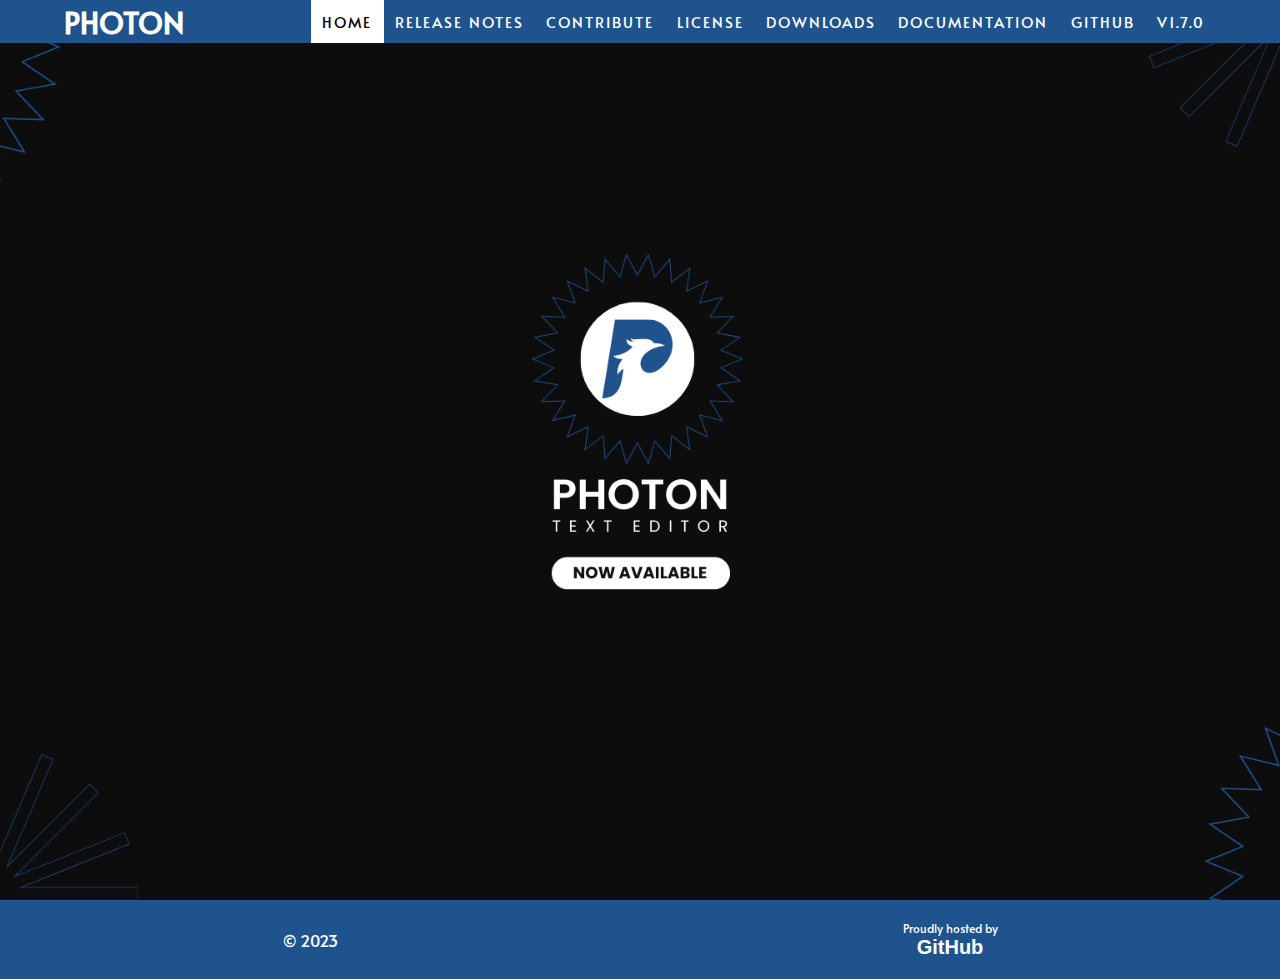
<file: index.html>
<!DOCTYPE html>
<html lang="en">
<head>
    <meta charset="UTF-8">
    <meta http-equiv="X-UA-Compatible" content="IE=edge">
    <meta name="viewport" content="width=device-width, initial-scale=1.0">
    <link href="assets/img/favicon.png" rel="icon">
    <link href="assets/img/apple-touch-icon.png" rel="apple-touch-icon">
    <title>Photon</title>
    <link rel='stylesheet' href="style.css">
</head>
<body>
    <header class="navbar">
        <div class="logo">
            <h3>PHOTON</h3>
        </div>
        <a href="#" class="burger">
            <span class="line"></span>
            <span class="line"></span>
            <span class="line"></span>
        </a>
        <ul class="navlinks">
            <li><a class="active" href="https://photontexteditor.github.io/index.html">Home</a></li>
            <li><a href="https://github.com/photontexteditor/Photon/releases">Release Notes</a></li>
            <li><a href="https://github.com/photontexteditor/Photon/blob/main/CONTRIBUTING.md">Contribute</a></li>
            <li><a href="https://github.com/photontexteditor/Photon/blob/main/LICENSE">License</a></li>
            <li><a href="https://github.com/photontexteditor/Photon/tags">Downloads</a></li>
            <li><a href="https://github.com/photontexteditor/Photon/#readme">Documentation</a></li>
            <li><a href="https://github.com/photontexteditor/">GitHub</a></li>
            <li><a href="https://github.com/photontexteditor/Photon/releases/tag/photonv170">v1.7.0</a></li>
        </ul>
    </header>
    <section class="banner">
        <div class="background">
<!--             <img src="comingsoon.gif"> -->
        </div>
        <div class="content">
            <!-- <h2>Photon Text Editor</h2><br> -->
            <!-- <p>"Photon" is a modern text editor with minimalist features using an object-oriented paradigm. It is being developed using the Python programming language and its robust libraries and frameworks. The development process will involve designing an intuitive user interface, integrating advanced text editing and code editing functionalities, and ensuring cross-platform compatibility. The anticipated outcome is a sophisticated text editor that empowers users with features such as writing source code for multiple programming languages, copy, cut, find, replace, word count, and user control user interface as basic features.</p> -->
        </div>
    </section>
</body>
<footer class="foot">
    <div class="leftitems">
        <p>&copy; 2023</p>
    </div>
    <div class="rightitems">
        <p>Proudly hosted by</p><span>GitHub</span>
    </div>
</footer>
<script src="script.js"></script>
</html>
</file>
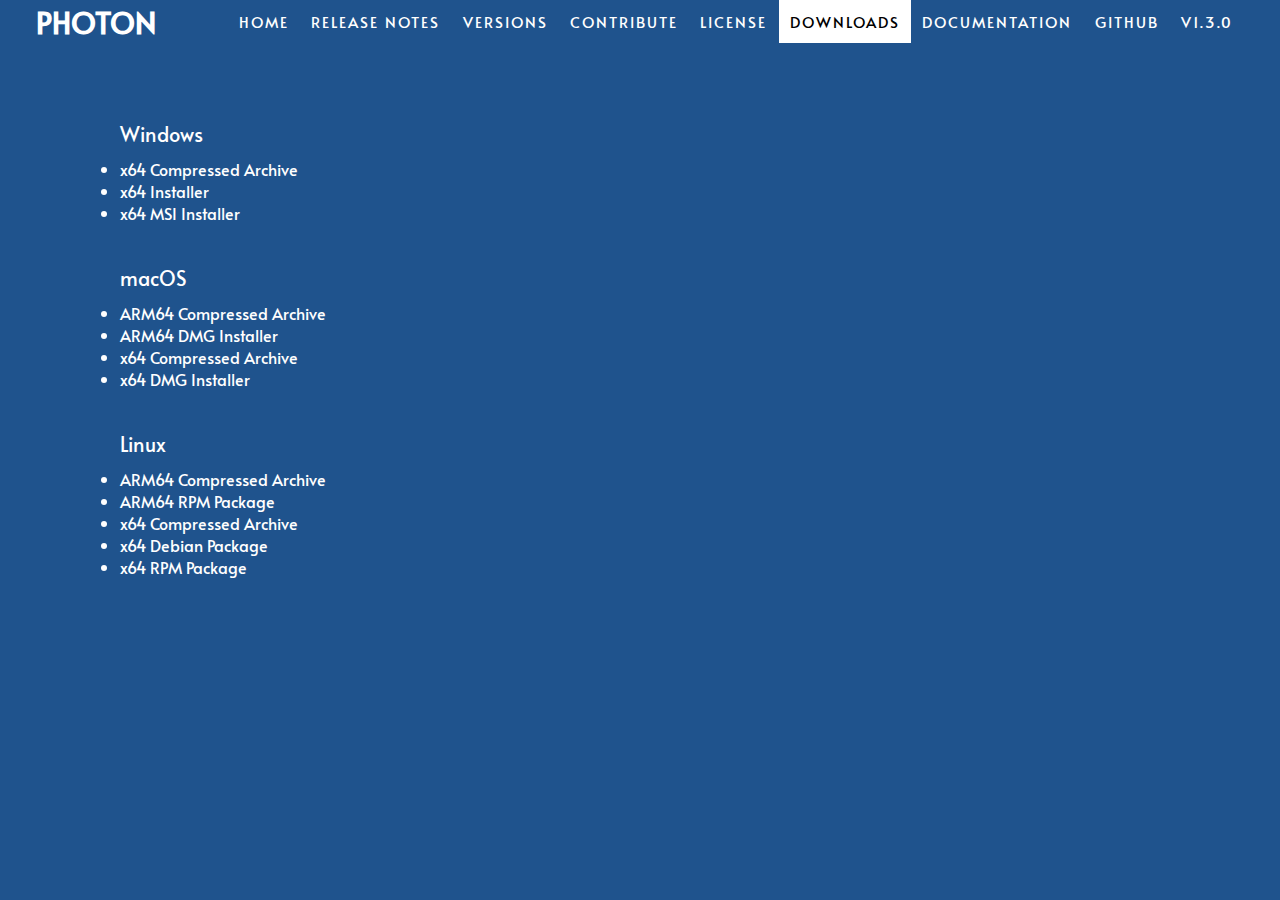
<file: downloads.html>
<!DOCTYPE html>
<html lang="en">
<head>
    <meta charset="UTF-8">
    <meta http-equiv="X-UA-Compatible" content="IE=edge">
    <meta name="viewport" content="width=device-width, initial-scale=1.0">
    <link href="assets/img/favicon.png" rel="icon">
    <link href="assets/img/apple-touch-icon.png" rel="apple-touch-icon">
    <title>Photon</title>
    <link rel='stylesheet' href="style.css">
</head>
<body>
    <header class="navbar">
        <div class="logo">
            <h3>PHOTON</h3>
        </div>
        <a href="#" class="burger">
            <span class="line"></span>
            <span class="line"></span>
            <span class="line"></span>
        </a>
        <ul class="navlinks">
            <li><a href="index.html">Home</a></li>
            <li><a href="https://github.com/photontexteditor/Photon/releases">Release Notes</a></li>
            <li><a href="https://github.com/photontexteditor/Photon/tags">Versions</a></li>
            <li><a href="https://github.com/photontexteditor/Photon/blob/main/CONTRIBUTING.md">Contribute</a></li>
            <li><a href="https://github.com/photontexteditor/Photon/blob/main/LICENSE">License</a></li>
            <li><a class="active" href="#">Downloads</a></li>
            <li><a href="https://github.com/photontexteditor/Photon/tree/main#readme">Documentation</a></li>
            <li><a href="https://github.com/photontexteditor/Photon/">GitHub</a></li>
            <li><a href="https://github.com/photontexteditor/Photon/releases/tag/photonv1.3.0">v1.3.0</a></li>
        </ul>
    </header>
    <section class="list">
        <div class="context">
        <div class="firstlist">
            <p>Windows</p>
            <ul><li><a href="#">x64 Compressed Archive</a></li></ul>
            <ul><li><a href="#">x64 Installer</a></li></ul>
            <ul><li><a href="#">x64 MSI Installer</a></li></ul>
        </div>
        <div class="secondlist">
            <p>macOS</p>
            <ul><li><a href="#">ARM64 Compressed Archive</a></li></ul>
            <ul><li><a href="#">ARM64 DMG Installer</a></li></ul>
            <ul><li><a href="#">x64 Compressed Archive</a></li></ul>
            <ul><li><a href="#">x64 DMG Installer</a></li></ul>
        </div>
        <div class="thirdlist">
            <p>Linux</p>
            <ul><li><a href="#">ARM64 Compressed Archive</a></li></ul>
            <ul><li><a href="#">ARM64 RPM Package</a></li></ul>
            <ul><li><a href="#">x64 Compressed Archive</a></li></ul>
            <ul><li><a href="#">x64 Debian Package</a></li></ul>
            <ul><li><a href="#">x64 RPM Package</a></li></ul>
        </div>
    </div>
    </section>
</body>
<script src="script.js"></script>
</html>
</file>
<file: style.css>
@import url('https://fonts.googleapis.com/css2?family=Alata&display=swap');
*{
    padding: 0;
    margin: 0;
    background-color: #1F538D;
}
.navbar{
    font-family: 'Alata', sans-serif;
    background-color: #1F538D;
    display: flex;
    justify-content: space-around;
    align-items: center;
    width: 100%;
    position: fixed;
}
.navbar ul{
    display: flex;
    list-style: none;
}
.navbar ul li a{
    display: block;
    text-decoration: none;
    color: white;
    padding: 0.7rem;
    text-transform: uppercase;
    letter-spacing: 2px;
    font-size: 15px;
}
.navbar ul li a:hover{
    background-color: white;
    color: black;
    transition: 1.1s ease;
}
.navbar ul li .active{
    background-color: white;
    color: black;
    transition: 1.1s ease;
}
h3{
    color: white;
    font-size: 30px;
}
.banner .background{
    background-image: url(photon.png);
    background-size: cover;
    background-position: center;
    height: 100vh;
}
/* .background img
{
    display: block;
    top: 65%;
    left: 50%;
    position: absolute;
    transform: translate(-50%, -50%);
    width: 13%;
} */
.content{
    text-align: justify;
    padding: 10px 30px;
}
.foot{
    font-family: Verdana, Geneva, Tahoma, sans-serif;
    color: white;
    /* background-color: black; */
    text-align: center;
    display: flex;
    align-items: center;
    justify-content: space-around;
    padding-bottom: 20px;
}
.foot .leftitems p
{
    font-family: 'Alata', sans-serif;

}
.foot .rightitems p
{
    align-items: center;
    font-family: 'Alata', sans-serif;
    font-size: 12px;
}
.foot .rightitems span
{
    color: white;
    text-align: center;
    font-weight: bold;
    font-size: 20px;

}
.list
{
    padding: 100px;
    color: white;
    font-family: 'Alata', sans-serif;
    
}
.list .firstlist p, .list .secondlist p, .list .thirdlist p
{
    font-size: 20px;
    padding-bottom: 10px;
}
.list .firstlist, .list .secondlist, .list .thirdlist
{
    padding: 20px;
}
.list .firstlist a, .list .secondlist a, .list .thirdlist a
{
    text-decoration: none;
    color: white;

}
.burger{
    position: absolute;
    top: 10px;
    right: 15px;
    display: none;
    flex-direction: column;
    justify-content: space-between;
    width: 28px;
    height: 21px;
}
.burger .line{
    height: 3px;
    width: 100%;
    background-color: white;
    border-radius: 10px;
}
@media only screen and (max-width: 570px){
    .navbar .navlinks{
        flex-direction: column;
        width: 100%;
        display: none;
    }
    .navbar{
        flex-direction: column;
    }
    .burger{
        display: flex;
    }
    .navbar .navlinks li a{
        text-align: center;
    }
    .navlinks.active{
        display: flex;
    }
/*     .background img
    {
        display: none;
        top: 64%;
        left: 50%;
        position: absolute;
        transform: translate(-50%, -50%);
        width: 40%;
    } */
}
</file>
